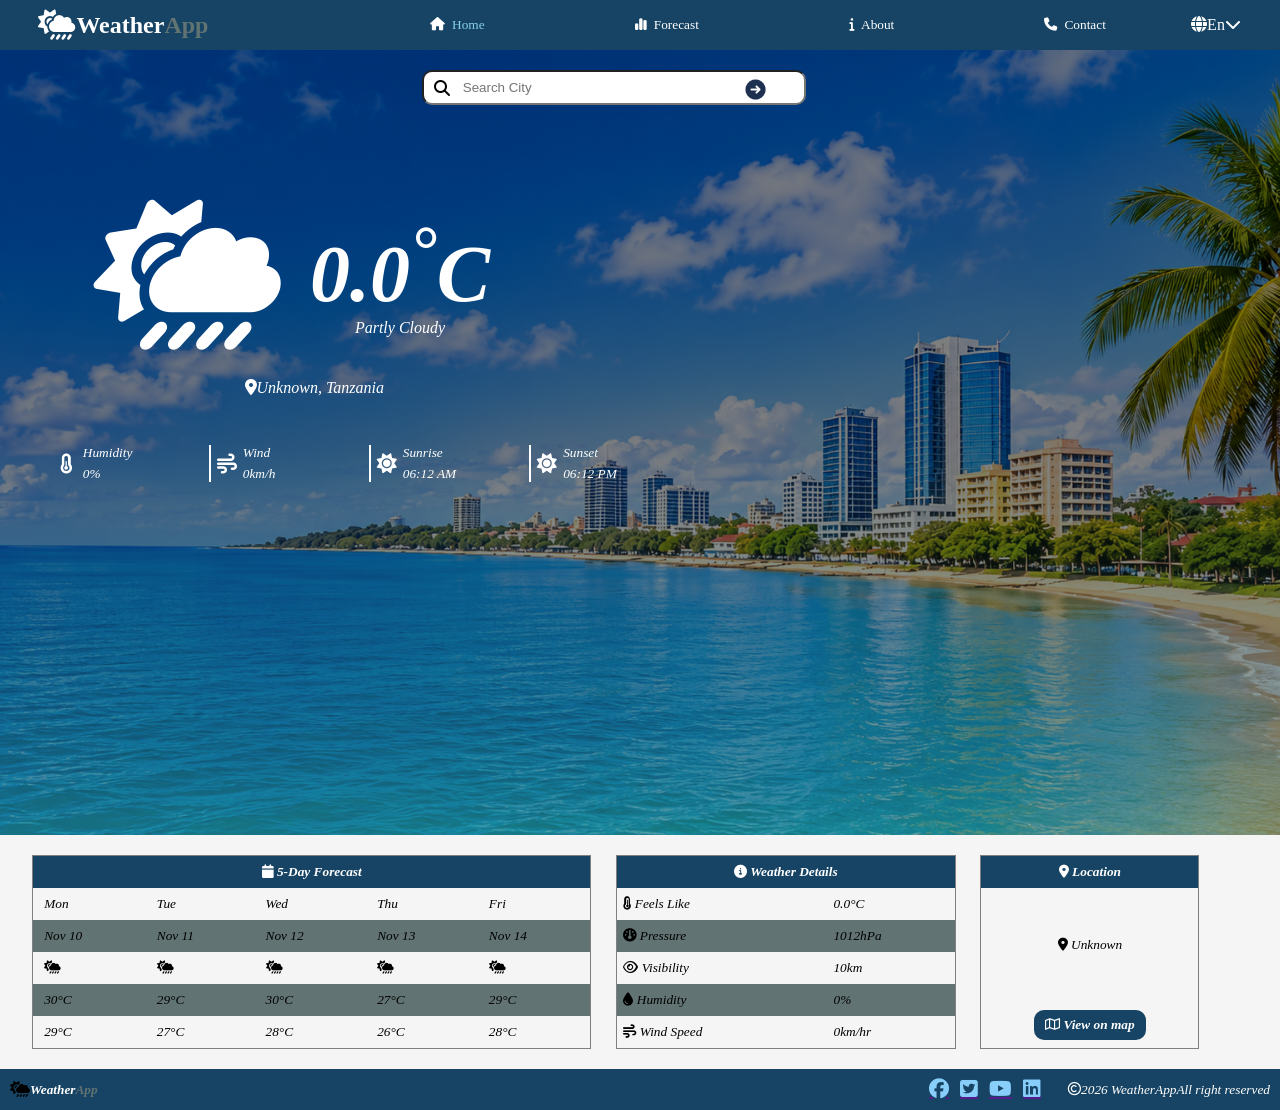
<file: WeatherWebsite/index.html>
<!DOCTYPE html>
<html lang="en">
<head>
    <meta charset="UTF-8">
    <meta name="viewport" content="width=device-width, initial-scale=1.0">
    <link rel="stylesheet" href="https://cdnjs.cloudflare.com/ajax/libs/font-awesome/6.7.2/css/all.min.css">
    <link rel="stylesheet" href="index.css">
    <title>Home | Weather</title>
</head>
<body>

    <header>
        <div class="left">
            <i class="fa-solid fa-cloud-sun-rain"></i><h2><span class="head_cont">Weather</span><span class="head_cont_2">App</span></h2>
        </div>

        <div class="center">
            <p><a href="index.html" class="current"><i class="fa-solid fa-house"></i>Home</a></p>
            <p><a href="forecast.html"><i class="fa-solid fa-chart-simple"></i>Forecast</a></p>
            <p><a href="about.html"><i class="fa-solid fa-info"></i>About</a></p>
            <p><a href=""><i class="fa-solid fa-phone"></i>Contact</a></p>
        </div>

        <div class="right">
            <p><i class="fa-solid fa-globe"></i>En<i><i class="fa-solid fa-chevron-down"></i></p>
        </div>
    </header>
    

    <main>
        <div class="background_image">
            <div class="first_class">
                <form action="" id="search_inputForm" autocomplete="off">
                    <i class="fa-solid fa-magnifying-glass"></i>
                    <input type="search" id="search_city" placeholder="Search City" autofocus>
                    <input type="image" src="Images/circle-arrow-.png" id="subImage" width="25px" height="25px">
                </form>
            </div>

            <div class="second_class">
                <div class="sun_icon"><i class="fa-solid fa-cloud-sun-rain"></i></div>
                <div class="temperature">
                    <h1><span  class="headerTemp">0.0</span><sup>&deg;</sup>C</h1>
                    <p>Partly Cloudy</p>
                </div>
            </div>

            <div class="third_class">
                <i class="fa-solid fa-location-dot"></i><span class="location_name">Unknown</span>,&nbsp;Tanzania
            </div>

            <div class="fourth_class">
                <div class="stick">
                    <i class="fa-solid fa-temperature-half"></i>
                    <p><span class="span_1">Humidity</span><span class="humid">0</span>%</p>
                </div>

                <div class="stick">
                    <i class="fa-solid fa-wind"></i>
                    <p><span class="span_1">Wind</span><span class="wind">0</span>km/h</p>
                </div>
                
                <div class="stick">
                    <i class="fa-solid fa-sun"></i>
                    <p><span class="span_1">Sunrise</span><span><time datetime="">06:12 AM</time></span></p>
                </div>

                <div>
                    <i class="fa-solid fa-sun"></i>
                    <p><span class="span_1">Sunset</span><span><time datetime="">06:12 PM</time></span></p>
                </div>
            </div>
        </div>

        <div class="table_container">
            <table>
                <thead>
                    <tr>
                        <th colspan="5"><i class="fa-solid fa-calendar"></i>
                            5-Day Forecast
                        </th>
                    </tr>
                </thead>

                <tbody>
                    <tr>
                        <td>Mon</td>
                        <td>Tue</td>
                        <td>Wed</td>
                        <td>Thu</td>
                        <td>Fri</td>
                    </tr>
                    <tr>
                        <td>Nov 10</td>
                        <td>Nov 11</td>
                        <td>Nov 12</td>
                        <td>Nov 13</td>
                        <td>Nov 14</td>
                    </tr>
                    <tr>
                        <td><i class="fa-solid fa-cloud-sun-rain"></i></td>
                        <td><i class="fa-solid fa-cloud-sun-rain"></i></td>
                        <td><i class="fa-solid fa-cloud-sun-rain"></i></td>
                        <td><i class="fa-solid fa-cloud-sun-rain"></i></td>
                        <td><i class="fa-solid fa-cloud-sun-rain"></i></td>
                    </tr>
                    <tr>
                        <td>30&deg;C</td>
                        <td>29&deg;C</td>
                        <td>30&deg;C</td>
                        <td>27&deg;C</td>
                        <td>29&deg;C</td>
                    </tr>
                    <tr>
                        <td>29&deg;C</td>
                        <td>27&deg;C</td>
                        <td>28&deg;C</td>
                        <td>26&deg;C</td>
                        <td>28&deg;C</td>
                    </tr>
                </tbody>
            </table>

            <table>
                <thead>
                    <tr>
                        <th colspan="2">
                        <i class="fa-solid fa-circle-info"></i>
                        Weather Details
                    </th></tr>
                </thead>
                <tbody>
                    <tr>
                        <td><i class="fa-solid fa-temperature-three-quarters"></i>&nbsp;Feels Like</td>
                        <td><span  class="headerTemp">0.0</span>&deg;C</td>
                    </tr>
                    <tr>
                        <td><i class="fa-solid fa-gauge"></i>&nbsp;Pressure</td>
                        <td>1012hPa</td>
                    </tr>
                    <tr>
                        <td><i class="fa-regular fa-eye"></i>&nbsp;Visibility</td>
                        <td>10km</td>
                    </tr>
                    <tr>
                        <td><i class="fa-solid fa-droplet"></i>&nbsp;Humidity</td>
                        <td><span  class="humid">0</span>%</td>
                    </tr>
                    <tr>
                        <td><i class="fa-solid fa-wind"></i>&nbsp;Wind Speed</td>
                        <td><span   class="wind">0</span>km/hr</td>
                    </tr>
                </tbody>
            </table>

            <table>
                <thead>
                    <tr>
                        <th>
                            <i class="fa-solid fa-location-dot"></i>
                            Location
                        </th>
                    </tr>
                </thead>
                <tbody>
                    <tr>
                        <td><i class="fa-solid fa-location-dot"></i>
                        <span class="location_name">Unknown</span></td>
                    </tr>
                </tbody>
                <tfoot>
                    <tr>
                        <th><p id="map"><i class="fa-regular fa-map"></i>&nbsp;View on map</p></th>
                    </tr>
                </tfoot>
            </table>
        </div>

    </main>

    <footer>
        <div class="footer_cont_1">
            <div><i class="fa-solid fa-cloud-sun-rain"></i></div>
            <div><h5><span class="sp_1">Weather</span><span class="sp_2">App</span></h5></div>
        </div>

        <div class="footer_cont_2">
            <div>
                <a href=""><i class="fa-brands fa-facebook"></i></a>
                <a href=""><i class="fa-brands fa-square-twitter"></i></a>
                <a href=""><i class="fa-brands fa-youtube"></i></a>
                <a href=""><i class="fa-brands fa-linkedin"></i></a>
            </div>
            <div>
                <p><i class="fa-regular fa-copyright"></i>2026 WeatherApp</p>
                <p>All right reserved</p>
            </div>
        </div>
    </footer>

    <script src="index.js" defer>

    </script>
</body>
</html>
</file>
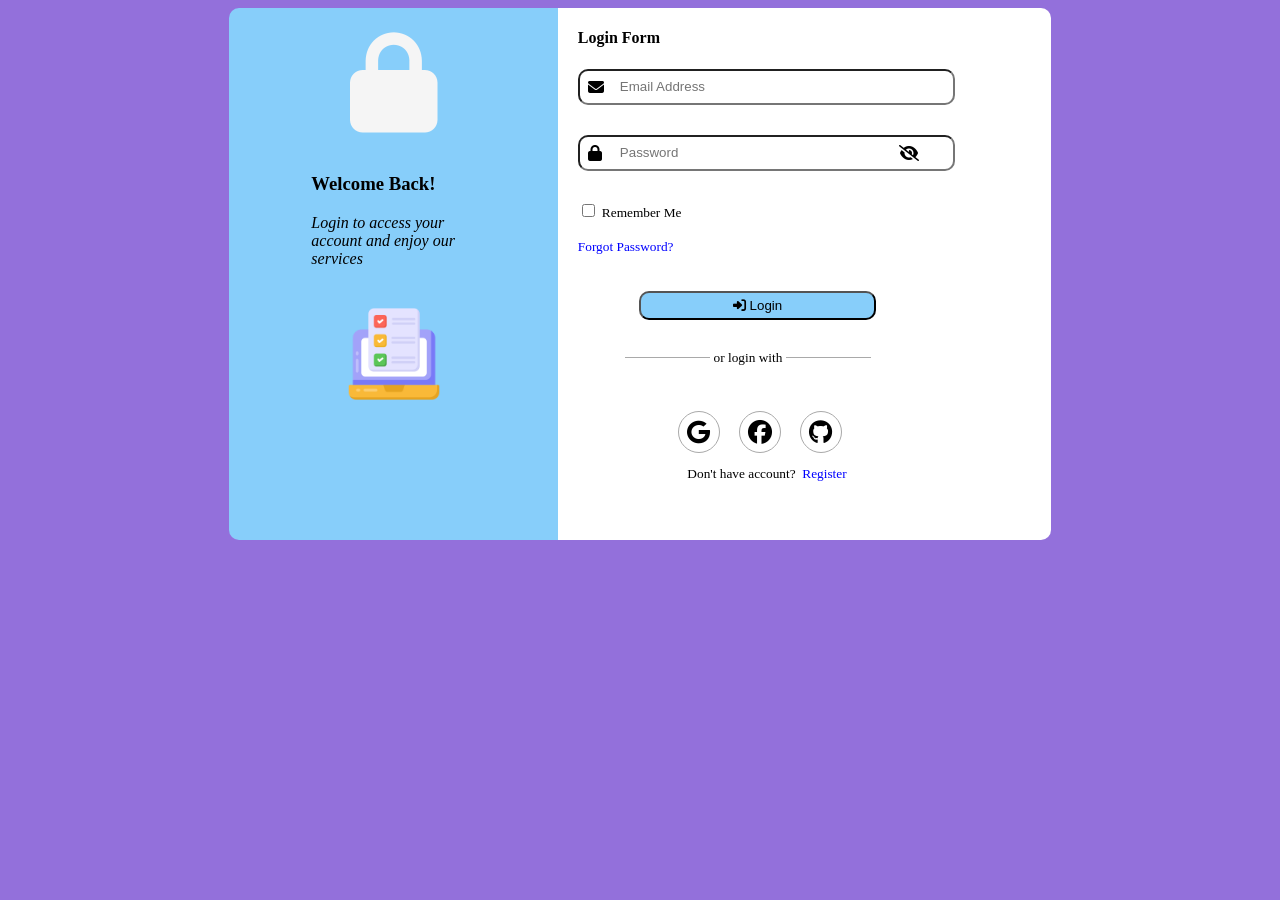
<file: Forms/loginForm.html>
<!DOCTYPE html>
<html lang="en">
    <head>
        <meta charset="UTF-8">
        <meta name="viewport" content="width=device-width, initial-scale=1.0">
        <link rel="stylesheet" href="loginForm.css">
        <link rel="stylesheet" href="https://cdnjs.cloudflare.com/ajax/libs/font-awesome/6.7.2/css/all.min.css">
        <title>login page</title>
    </head>

    <body>
        <div class="body_container">
            <div class="left">
                <div class="top">
                    <i class="fa-solid fa-lock"></i>
                </div>

                <div class="middle">
                    <h3>Welcome Back!</h3>
                    <p><i>Login to access your account and enjoy our services</i></p>
                </div>

                <div class="bottom">
                    <img src="Images/laptop.png" alt="">
                </div>
            </div>

            <div class="right">
                <form action="" name="logForm">
                    <h4>Login Form</h4>

                    <div class="input">
                        <i class="fa-solid fa-envelope"></i>
                        <input type="text" placeholder="Email Address">
                    </div>

                    <div class="input">
                        <i class="fa-solid fa-lock"></i>
                        <input type="password" placeholder="Password">
                        <i class="fa-solid fa-eye-slash"></i>
                    </div>

                    <div class="remember">
                        <div>
                            <input type="checkbox" id="checkMe">
                            <label for="checkMe">Remember Me</label>
                        </div>
                        <div>
                            <p id="forgot"><a href="">Forgot Password?</a></p>
                        </div>
                    </div>

                    <button type="submit">
                        <i class="fa-solid fa-right-to-bracket"></i>
                        Login</button>

                    <p class="stick_para"><span class="stick"></span>&nbsp;or login with&nbsp;<span class="stick"></span></p>

                    <div class="company_icon">
                        
                        <div class="brand_icon">
                            <i class="fa-brands fa-google"></i>
                            <i class="fa-brands fa-facebook"></i>
                            <i class="fa-brands fa-github"></i>
                        </div>
                        <p>Don't have account?&nbsp;&nbsp;<a href="">Register</a></p>
                    </div>
                </form>
            </div>
        </div>
    </body>
</html>
</file>
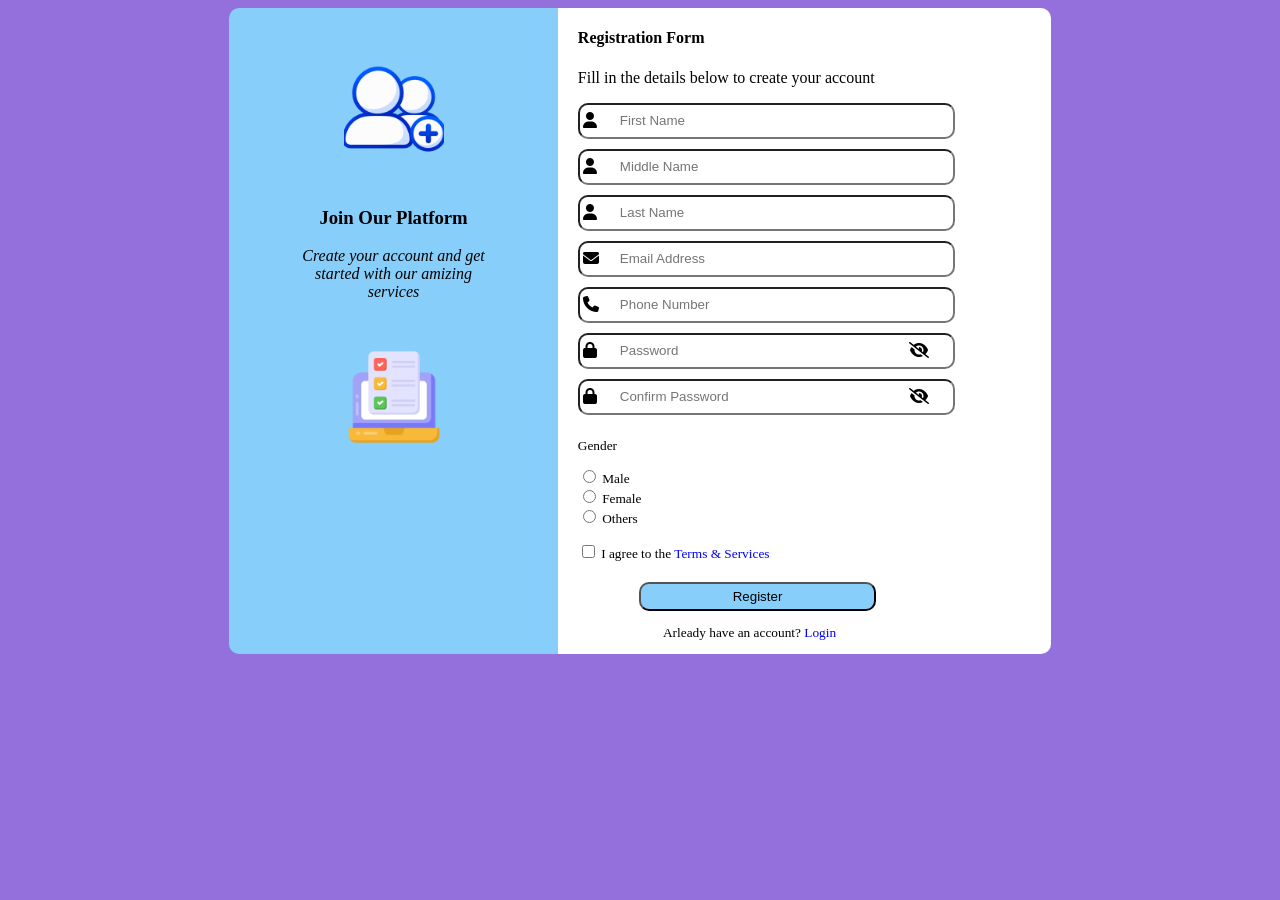
<file: Forms/registration.html>
<!DOCTYPE html>
<html lang="en">
<head>
    <meta charset="UTF-8">
    <meta name="viewport" content="width=device-width, initial-scale=1.0">
    <link rel="stylesheet" href="registration.css">
    <link rel="stylesheet" href="https://cdnjs.cloudflare.com/ajax/libs/font-awesome/6.7.2/css/all.min.css">
    <title>registration page</title>
</head>
<body>
    
    <div class="registration">
        <div class="form_info">
            <div class="top">
                <img src="Images/User Group.png" alt="">
            </div>
            <div class="middle">
                <h3>Join Our Platform</h3>
                <p><i>Create your account and get started with our amizing services</i></p>
            </div>
            <div class="bottom">
                <img src="Images/laptop.png" alt="">
            </div>
        </div>


        <div class="form">
            <form action="" name="RegForm">
                <h4>Registration Form</h4>
                <p>Fill in the details below to create your account</p>
                <div class="input_box">
                    <i class="fa-solid fa-user"></i>
                    <input type="text" placeholder="First Name">
                </div>

                <div class="input_box">
                    <i class="fa-solid fa-user"></i>
                    <input type="text" placeholder="Middle Name">
                </div>

                <div class="input_box">
                    <i class="fa-solid fa-user"></i>
                    <input type="text" placeholder="Last Name">
                </div>

                <div class="input_box">
                    <i class="fa-solid fa-envelope"></i>
                    <input type="email" placeholder="Email Address">
                </div>

                <div class="input_box">
                    <i class="fa-solid fa-phone"></i>
                    <input type="tel" placeholder="Phone Number">
                </div>

                <div class="input_box">
                    <i class="fa-solid fa-lock"></i>
                    <input type="password" placeholder="Password">
                    <i class="fa-solid fa-eye-slash"></i>
                </div>

                <div class="input_box">
                    <i class="fa-solid fa-lock"></i>
                    <input type="password" placeholder="Confirm Password">
                    <i class="fa-solid fa-eye-slash"></i>
                </div>

                <div class="gendTerm">
                    <p>Gender</p>
                    <input type="radio" id="male" name="gender" value="male">
                    <label for="male">Male</label><br>

                    <input type="radio" id="female" name="gender" value="female">
                    <label for="female">Female</label><br>

                    <input type="radio" id="others" name="gender" value="others">
                    <label for="others">Others</label>
                </div>

                <div class="gendTerms">
                    <input type="checkbox" id="check">
                    <label for="check">I agree to the <span id="terms"><a href="">Terms & Services</a></span></label>
                </div>

                <button type="submit">Register</button>

                <p id="acc_alr">Arleady have an account? <span id="account_arleady"><a href="">Login</a></span></p>
            </form>
        </div>
    </div>
</body>
</html>
</file>
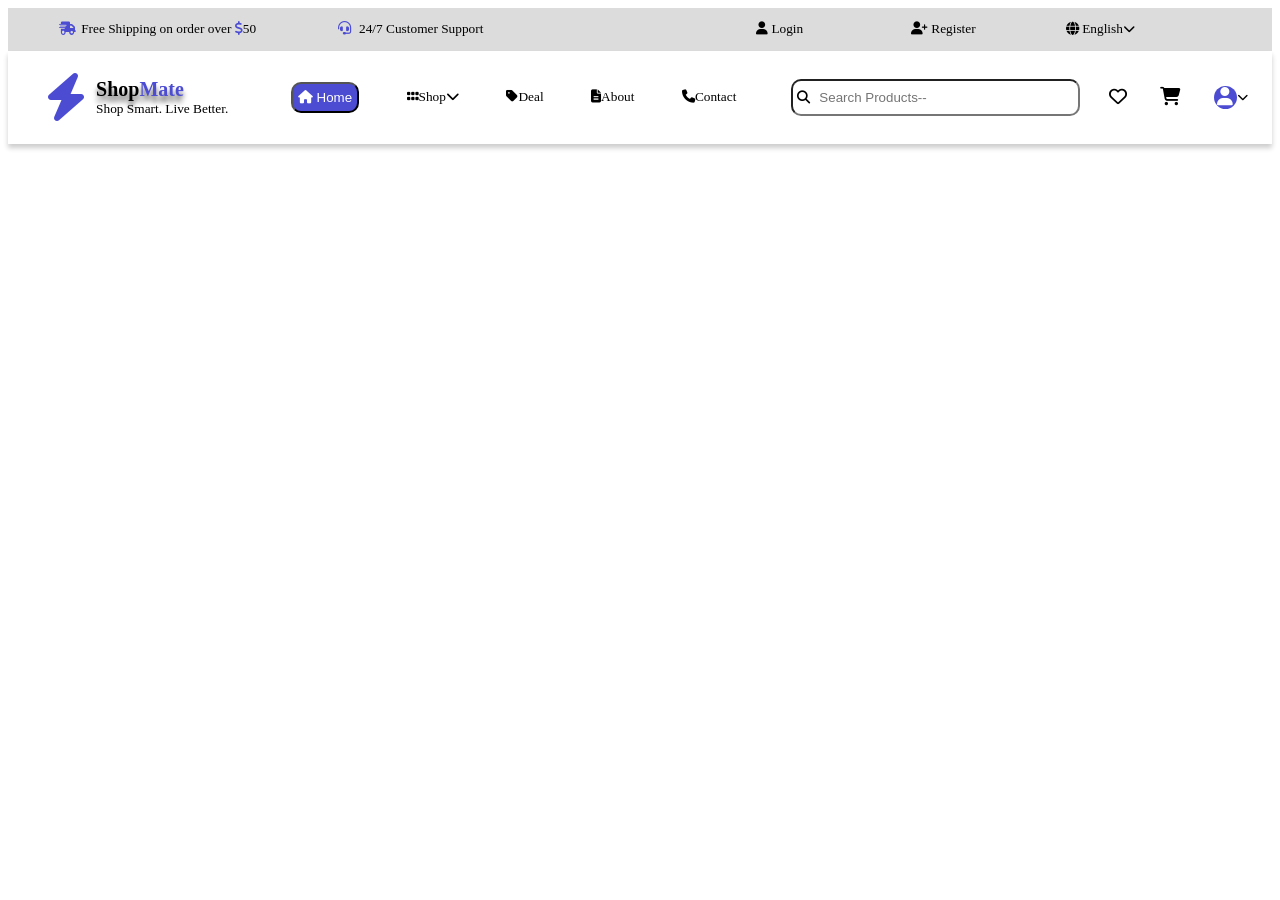
<file: UI Components/navigationBar.html>
<!DOCTYPE html>
<html lang="en">
<head>
    <meta charset="UTF-8">
    <meta name="viewport" content="width=device-width, initial-scale=1.0">
    <link rel="stylesheet" href="https://cdnjs.cloudflare.com/ajax/libs/font-awesome/6.7.2/css/all.min.css">
    <link rel="stylesheet" href="navigationBar.css">
    <title>navigation | bar page</title>
</head>

<body>
    <header>
        <div class="top">
            <div class="left">

                <p><i class="fa-solid fa-truck-fast"></i><span class="spn">Free Shipping on order over</span>
                     <i class="fa-solid fa-dollar-sign"></i><span>50</span></p>

                <p><i class="fa-solid fa-headset"></i><span class="spn">24/7 Customer Support</span></p>
                
            </div>

            <div class="right">
                <p><i class="fa-solid fa-user"></i><span class="spn"><a href="">Login</a></span></p>
                <p><i class="fa-solid fa-user-plus"></i><span class="spn"><a href="">Register</a></span></p>
                <p><i class="fa-solid fa-globe"></i><span class="spn">English</span><i class="fa-solid fa-chevron-down"></i></p>
            </div>
        </div>

        <div class="lower">

            <div class="left_2">
                <div class="cart_icon"><i class="fa-solid fa-bolt"></i></div>
                <div class="shop_head">
                    <h2 id="h2">Shop<span class="mate">Mate</span></h2>
                    <p>Shop Smart.&nbsp;Live Better.</p>
                </div>
            </div>

            <div class="center">
                <button id="btn"><i class="fa-solid fa-house"></i>&nbsp;Home</button>
                <p><i class="fa-solid fa-grip"></i><a href="">Shop</a><i class="fa-solid fa-chevron-down"></i></p>
                <p><i class="fa-solid fa-tag"></i><a href="">Deal</a></p>
                <p><i class="fa-solid fa-file-lines"></i><a href="">About</a></p>
                <p><i class="fa-solid fa-phone"></i><a href="">Contact</a></p>
            </div>

            <div class="right_2">
                <p class="right_22">
                    <i class="fa-solid fa-magnifying-glass"></i>
                    <input type="search" placeholder="Search Products--">
                </p>

                <p class="font_awesome_icon">
                    <i class="fa-regular fa-heart"></i>
                    <i class="fa-solid fa-cart-shopping"></i>
                    <span class="userLog">
                        <i class="fa-solid fa-user"></i>
                        <i class="fa-solid fa-chevron-down"></i>
                    </span>
                </p>
            </div>
        </div>
    </header>
</body>
</html>
</file>
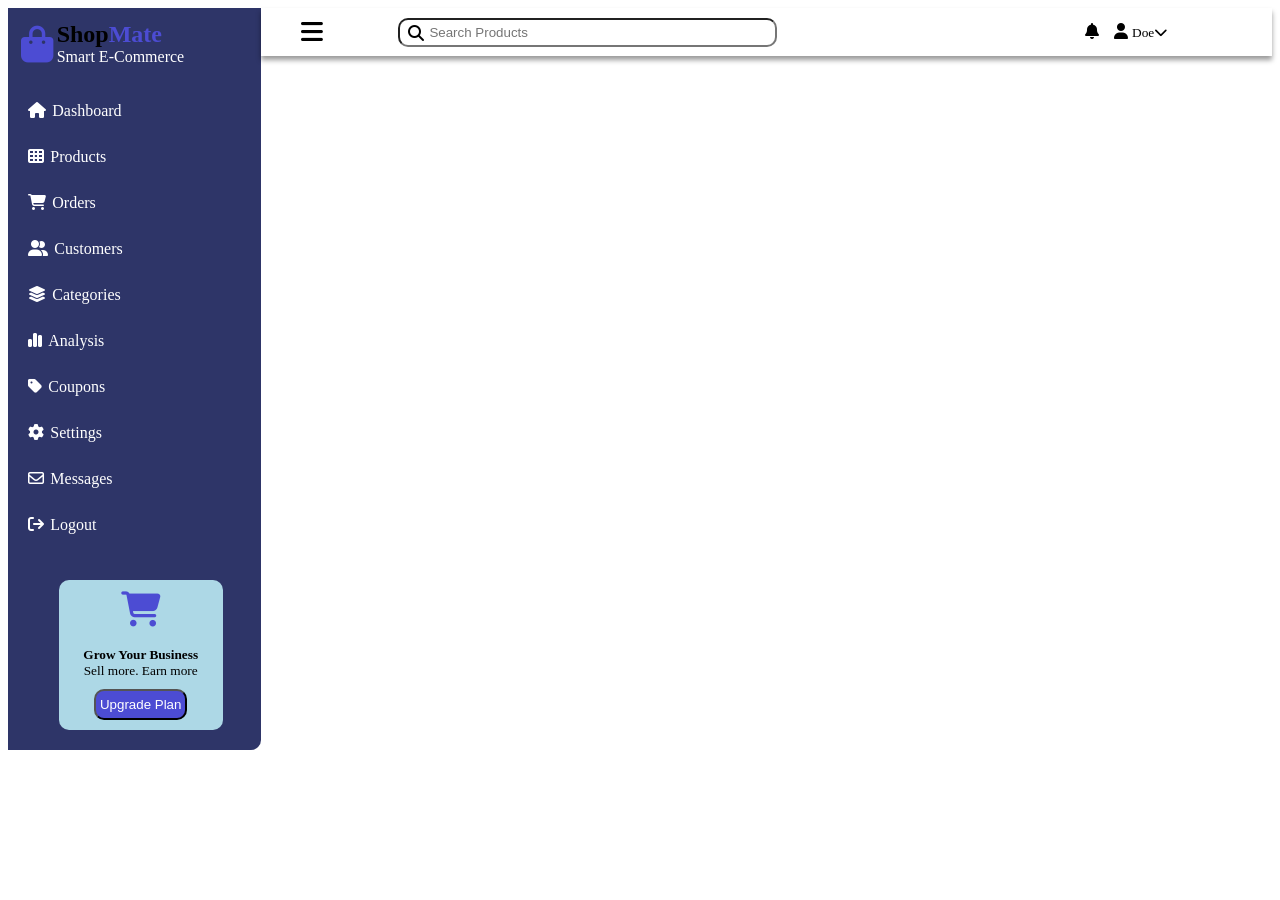
<file: UI Components/sideNavBar.html>
<!DOCTYPE html>
<html>
    <head>
        <meta charset="UTF-8">
        <meta name="viewport" content="width=device-width, initial-scale=1.0">
        <link rel="stylesheet" href="https://cdnjs.cloudflare.com/ajax/libs/font-awesome/6.7.2/css/all.min.css">
        <link rel="stylesheet" href="sideNavBar.css">
        <title>side bar</title>
    </head>

    <body>
        <div class="body_container">
            <nav>
                <div class="top">
                    <div class="bag_icon"><i class="fa-solid fa-bag-shopping"></i></div>
                    <div class="top_div">
                        <h2>Shop<span class="mate">Mate</span></h2> 
                        <p>Smart E-Commerce</p>
                    </div>
                </div>

                <div class="middle_container">
                    <p><a href=""><i class="fa-solid fa-house"></i>Dashboard</a></p>
                    <p><a href=""><i class="fa-solid fa-table-cells"></i>Products</a></p>
                    <p><a href=""><i class="fa-solid fa-cart-shopping"></i>Orders</a></p>
                    <p><a href=""><i class="fa-solid fa-user-group"></i>Customers</a></p>
                    <p><a href=""><i class="fa-solid fa-layer-group"></i>Categories</a></p>
                    <p><a href=""><i class="fa-solid fa-chart-simple"></i>Analysis</a></p>
                    <p><a href=""><i class="fa-solid fa-tag"></i>Coupons</a></p>
                    <p><a href=""><i class="fa-solid fa-gear"></i>Settings</a></p>
                    <p><a href=""><i class="fa-regular fa-envelope"></i>Messages</a></p>
                    <p><a href=""><i class="fa-solid fa-arrow-right-from-bracket"></i>Logout</a></p>
                </div>

                <div class="bottom_container">
                    <div class="cart"><i class="fa-solid fa-cart-shopping"></i></div>
                    <h5>Grow Your Business</h5>
                    <p>Sell more. Earn more</p>
                    <button>Upgrade Plan</button>
                </div>
            </nav>

            <div class="larger_container">
                <header>
                    <div><i class="fa-solid fa-bars"></i></div>
                    <div>
                        <i class="fa-solid fa-magnifying-glass"></i>
                        <input type="search" placeholder="Search Products">
                    </div>

                    <div class="header_icon">
                        <p><i class="fa-solid fa-bell"></i></p>
                        <p class="last"><i class="fa-solid fa-user"></i>&nbsp;<span class="doe">Doe</span><i class="fa-solid fa-chevron-down"></i></p>
                        
                    </div>
                </header>
            </div>

        </div>
    </body>
</html>
</file>
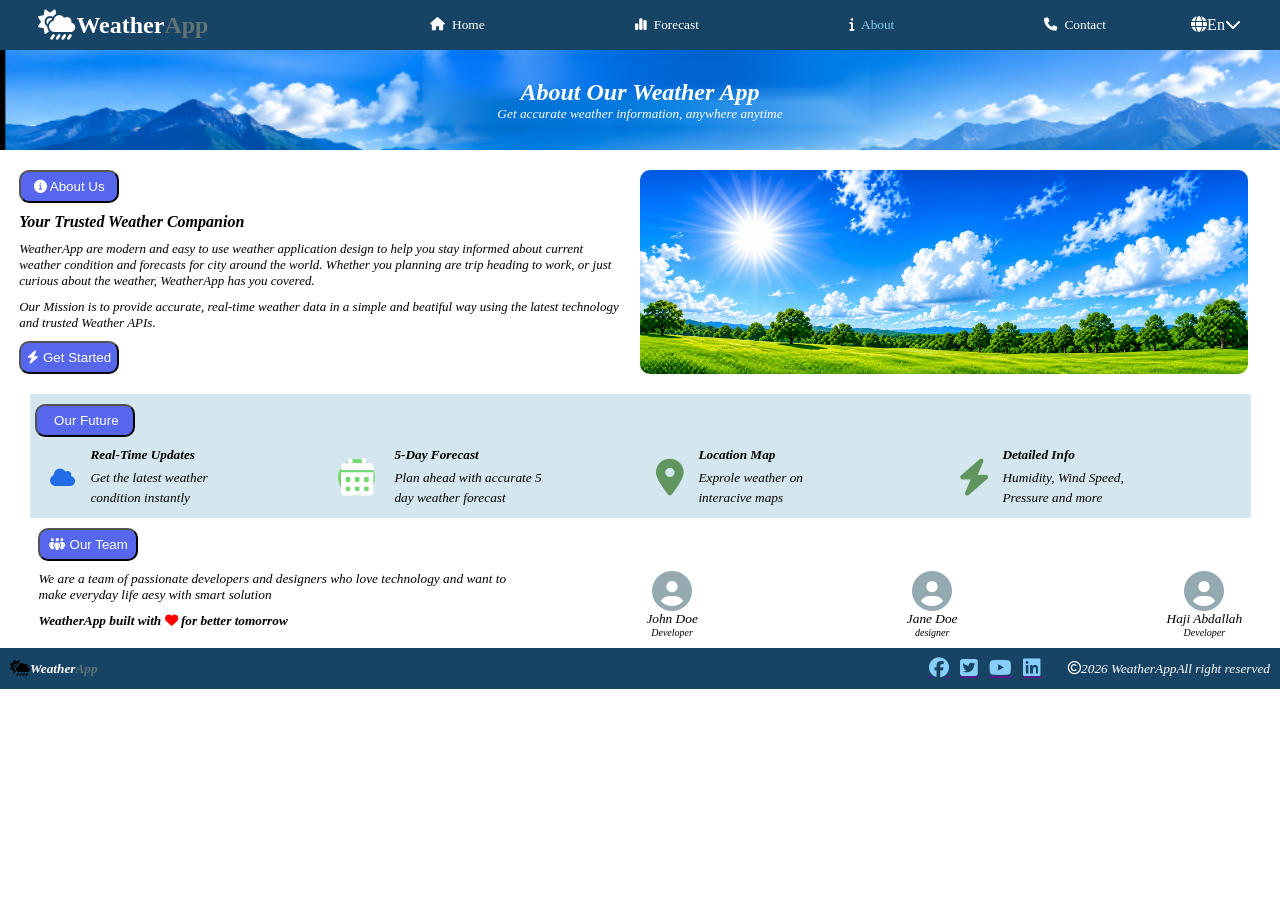
<file: WeatherWebsite/about.html>
<!DOCTYPE html>
<html lang="en">
<head>
    <meta charset="UTF-8">
    <meta name="viewport" content="width=device-width, initial-scale=1.0">
    <link rel="stylesheet" href="https://cdnjs.cloudflare.com/ajax/libs/font-awesome/6.7.2/css/all.min.css">
    <link rel="stylesheet" href="about.css">
    <title>About | WeatherForecast</title>
</head>
<body>

    <header>
        <div class="left">
            <i class="fa-solid fa-cloud-sun-rain"></i><h2><span class="head_cont">Weather</span><span class="head_cont_2">App</span></h2>
        </div>

        <div class="center">
            <p><a href="index.html"><i class="fa-solid fa-house"></i>Home</a></p>
            <p><a href="forecast.html"><i class="fa-solid fa-chart-simple"></i>Forecast</a></p>
            <p><a href="about.html"  class="current"><i class="fa-solid fa-info"></i>About</a></p>
            <p><a href=""><i class="fa-solid fa-phone"></i>Contact</a></p>
        </div>

        <div class="right">
            <p><i class="fa-solid fa-globe"></i>En<i><i class="fa-solid fa-chevron-down"></i></p>
        </div>
    </header>


    <main>
        <div class="top_bgImage">
            <h2>About Our Weather App</h2>
            <p>Get accurate weather information, anywhere anytime</p>
        </div>

        <div class="about_top">
            <div class="about_left">
                <button><i class="fa-solid fa-circle-info"></i>&nbsp;About Us</button>
                <h4>Your Trusted Weather Companion</h4>
                <p>WeatherApp are modern and easy to use weather application design to help you stay informed about current weather 
                    condition and forecasts for city around the world. Whether you planning are trip heading to work, or just curious
                    about the weather, WeatherApp has you covered.
                </p>
                <p>Our Mission is to provide accurate, real-time weather data in a simple and beatiful way 
                    using the latest technology and trusted Weather APIs.
                </p>
                <button><i class="fa-solid fa-bolt"></i>&nbsp;Get Started</button>
            </div>
            <div class="about_right"></div>
        </div>

        <div class="about_middle">

            <button><i class="fa-thin fa-star"></i>&nbsp;Our Future</button>
            <div class="about_middle_container">
                    <div class="middle_content">
                        <div><i class="fa-solid fa-cloud"  style="font-size: 20px; color: rgb(34, 109, 230);"></i></div>
                        <div>
                            <h5>Real-Time Updates</h5>
                            <p>Get the latest weather condition instantly</p>
                        </div>
                    </div>

                    <div class="middle_content">
                        <div><i class="fa-solid fa-calendar-days" style="color: white;width: 37px; height: 37px; border-radius: 50%; background-color: rgb(115, 216, 115) ;"></i></div>
                        <div>
                            <h5>5-Day Forecast</h5>
                            <p>Plan ahead with accurate 5 day weather forecast</p>
                        </div>
                    </div>

                    <div class="middle_content">
                        <div><i class="fa-solid fa-location-dot" style="color: rgb(96, 149, 96);"></i></div>
                        <div>
                            <h5>Location Map</h5>
                            <p>Exprole weather on interacive maps</p>
                        </div>
                    </div>

                    <div class="middle_content">
                        <div><i class="fa-solid fa-bolt" style="color: rgb(96, 149, 96);"></i></div>
                        <div>
                            <h5>Detailed Info</h5>
                            <p>Humidity, Wind Speed, Pressure and more</p>
                        </div>
                    </div>

            </div>

        </div>

        <div class="bottom_about">
            <button><i class="fa-solid fa-people-group"></i>&nbsp;Our Team</button>
            <div class="bottom_about_details">
                <div class="first">
                    <p>We are a team of passionate developers and designers who love technology and want to make 
                        everyday life aesy with smart solution
                    </p>
                    <h5>WeatherApp built with <i class="fa-solid fa-heart" style="color: red;"></i> for better tomorrow</h5>
                </div>

                <div class="last_child">
                    <div>
                        <i class="fa-solid fa-circle-user" style="color:  rgb(148, 169, 176);"></i>
                        <p class="p1">John Doe</p>
                        <p class="p2">Developer</p>
                    </div>

                    <div>
                        <i class="fa-solid fa-circle-user" style="color:  rgb(148, 169, 176);"></i>
                        <p class="p1">Jane Doe</p>
                        <p class="p2">designer</p>
                    </div>

                    <div>
                        <i class="fa-solid fa-circle-user" style="color:  rgb(148, 169, 176);"></i>
                        <p class="p1">Haji Abdallah</p>
                        <p class="p2">Developer</p>
                    </div>
                </div>
            </div>
        </div>
    </main>

    <footer>
        <div class="footer_cont_1">
            <div><i class="fa-solid fa-cloud-sun-rain"></i></div>
            <div><h5><span class="sp_1">Weather</span><span class="sp_2">App</span></h5></div>
        </div>

        <div class="footer_cont_2">
            <div>
                <a href=""><i class="fa-brands fa-facebook"></i></a>
                <a href=""><i class="fa-brands fa-square-twitter"></i></a>
                <a href=""><i class="fa-brands fa-youtube"></i></a>
                <a href=""><i class="fa-brands fa-linkedin"></i></a>
            </div>
            <div>
                <p><i class="fa-regular fa-copyright"></i>2026 WeatherApp</p>
                <p>All right reserved</p>
            </div>
        </div>
    </footer>
    
</body>
</html>
</file>
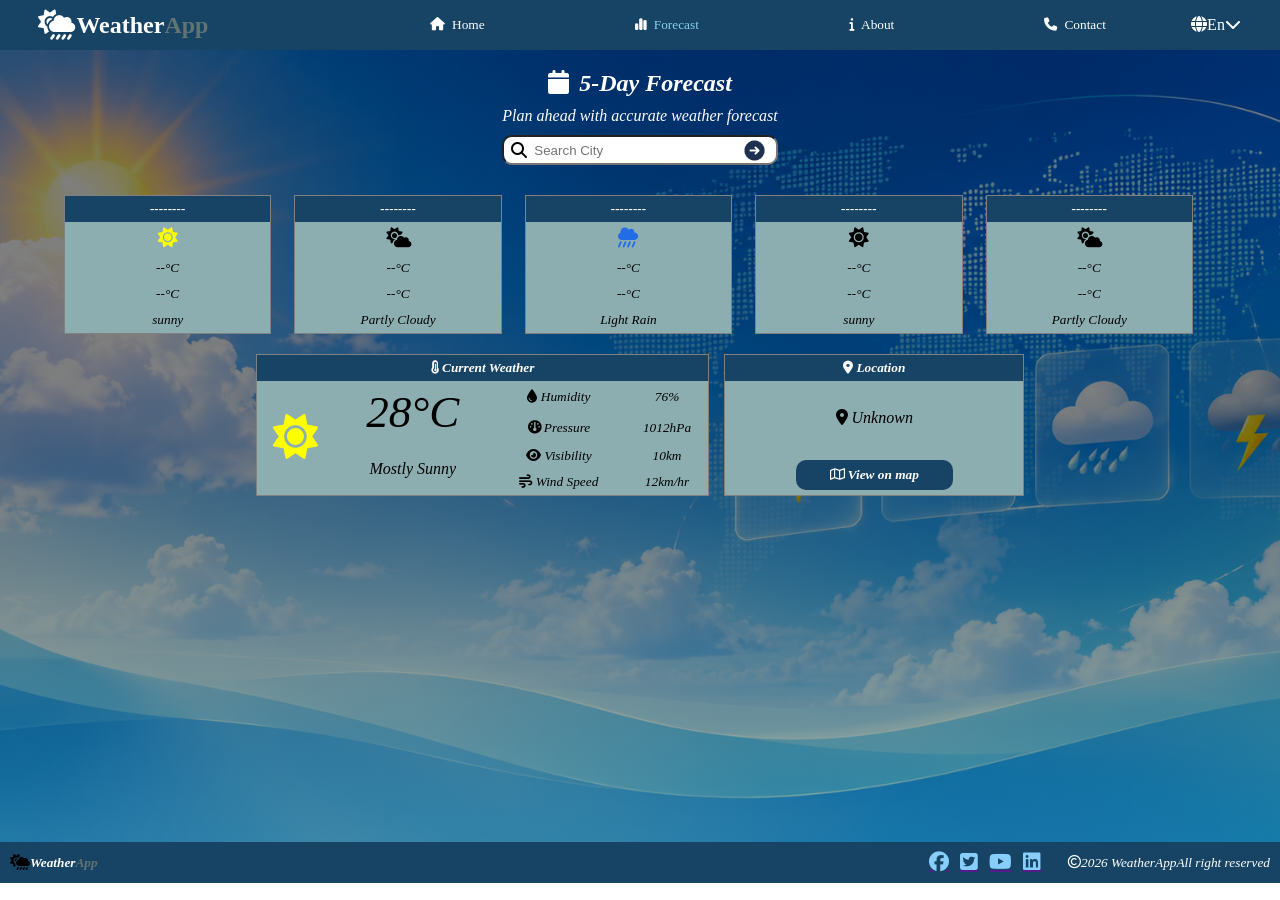
<file: WeatherWebsite/forecast.html>
<!DOCTYPE html>
<html lang="en">
<head>
    <meta charset="UTF-8">
    <meta name="viewport" content="width=device-width, initial-scale=1.0">
    <link rel="stylesheet" href="https://cdnjs.cloudflare.com/ajax/libs/font-awesome/6.7.2/css/all.min.css">
    <link rel="stylesheet" href="forecast.css">
    <title>weather | forecast</title>
</head>
<body>

    <header>
        <div class="left">
            <i class="fa-solid fa-cloud-sun-rain"></i><h2><span class="head_cont">Weather</span><span class="head_cont_2">App</span></h2>
        </div>

        <div class="center">
            <p><a href="index.html"><i class="fa-solid fa-house"></i>Home</a></p>
            <p><a href="forecast.html" class="current"><i class="fa-solid fa-chart-simple"></i>Forecast</a></p>
            <p><a href="about.html"><i class="fa-solid fa-info"></i>About</a></p>
            <p><a href=""><i class="fa-solid fa-phone"></i>Contact</a></p>
        </div>

        <div class="right">
            <p><i class="fa-solid fa-globe"></i>En<i><i class="fa-solid fa-chevron-down"></i></p>
        </div>
    </header>

    <main>
        <div class="main_top">
            <form action="" id="formCity">
                <h2><i class="fa-solid fa-calendar"></i>5-Day Forecast</h2>
                <p id="top_block">Plan ahead with accurate weather forecast</p>
                <p class="magnify"><i class="fa-solid fa-magnifying-glass"></i>
                <input type="search" id="searchBar" placeholder="Search City" autofocus>
                <input type="image" src="Images/circle-arrow-.png" id="SubImage" width="25px" height="25px">
                </p>
            </form>
        </div>

        <div class="main_middle">
            <table>
                <thead>
                    <tr>
                        <th class="displayDate">--------</th>
                    </tr>
                </thead>
                <tbody>
                    <tr>
                        <td style="font-size: 20px; color: yellow;"><i class="fa-solid fa-sun"></i></td>
                    </tr>
                    <tr>
                        <td style="font-size: smaller;"><span class="max">--</span>&deg;C</td>
                    </tr>
                    <tr>
                        <td style="font-size: smaller;"><span class="min">--</span>&deg;C</td>
                    </tr>
                    <tr>
                        <td style="font-size: smaller;">sunny</td>
                    </tr>
                </tbody>
            </table>

            <table>
                <thead>
                    <tr>
                        <th class="displayDate">--------</th>
                    </tr>
                </thead>
                <tbody>
                    <tr>
                        <td style="font-size: 20px;"><i class="fa-solid fa-cloud-sun"></i></td>
                    </tr>
                    <tr>
                        <td style="font-size: smaller;"><span class="max">--</span>&deg;C</td>
                    </tr>
                    <tr>
                        <td style="font-size: smaller;"><span class="min">--</span>&deg;C</td>
                    </tr>
                    <tr>
                        <td style="font-size: smaller;">Partly Cloudy</td>
                    </tr>
                </tbody>
            </table>

            <table>
                <thead>
                    <tr>
                        <th class="displayDate">--------</th>
                    </tr>
                </thead>
                <tbody>
                    <tr>
                        <td style="font-size: 20px; color: rgb(34, 109, 230);"><i class="fa-solid fa-cloud-showers-heavy"></i></td>
                    </tr>
                    <tr>
                        <td style="font-size: smaller;"><span class="max">--</span>&deg;C</td>
                    </tr>
                    <tr>
                        <td style="font-size: smaller;"><span class="min">--</span>&deg;C</td>
                    </tr>
                    <tr>
                        <td style="font-size: smaller;">Light Rain</td>
                    </tr>
                </tbody>
            </table>

            <table>
                <thead>
                    <tr>
                        <th class="displayDate">--------</th>
                    </tr>
                </thead>
                <tbody>
                    <tr>
                        <td style="font-size: 20px;"><i class="fa-solid fa-sun"></i></td>
                    </tr>
                    <tr>
                        <td style="font-size: smaller;"><span class="max">--</span>&deg;C</td>
                    </tr>
                    <tr>
                        <td style="font-size: smaller;"><span class="min">--</span>&deg;C</td>
                    </tr>
                    <tr>
                        <td style="font-size: smaller;">sunny</td>
                    </tr>
                </tbody>
            </table>

            <table>
                <thead>
                    <tr>
                        <th class="displayDate">--------</th>
                    </tr>
                </thead>
                <tbody>
                    <tr>
                        <td style="font-size: 20px;"><i class="fa-solid fa-cloud-sun"></i></td>
                    </tr>
                    <tr>
                        <td style="font-size: smaller;"><span class="max">--</span>&deg;C</td>
                    </tr>
                    <tr>
                        <td style="font-size: smaller;"><span class="min">--</span>&deg;C</td>
                    </tr>
                    <tr>
                        <td style="font-size: smaller;">Partly Cloudy</td>
                    </tr>
                </tbody>
            </table>
        </div>

        <div class="main_bottom">
            <table>
                <thead>
                    <tr>
                        <th colspan="4"><i class="fa-solid fa-temperature-three-quarters"></i>&nbsp;Current Weather</th>
                    </tr>
                </thead>
                <tbody>
                    <tr>
                        <td rowspan="4" style="font-size: 45px; color: yellow;"><i class="fa-solid fa-sun"></i></td>
                        <td rowspan="2" style="font-size: 45px;">28&deg;C</td>
                        <td style="font-size: smaller;"><i class="fa-solid fa-droplet"></i>&nbsp;Humidity</td>
                        <td style="font-size: smaller;">76%</td>
                    </tr>
                    <tr>
                        <td style="font-size: smaller;"><i class="fa-solid fa-gauge"></i>&nbsp;Pressure</td>
                        <td style="font-size: smaller;">1012hPa</td>
                    </tr>
                    <tr>
                        <td rowspan="2">Mostly Sunny</td>
                        <td style="font-size: smaller;"><i class="fa-solid fa-eye"></i>&nbsp;Visibility</td>
                        <td style="font-size: smaller;">10km</td>
                    </tr>
                    <tr>
                        <td style="font-size: smaller;"><i class="fa-solid fa-wind"></i>&nbsp;Wind Speed</td>
                        <td style="font-size: smaller;">12km/hr</td>
                    </tr>
                </tbody>
            </table>

            <table>
                <thead>
                    <tr>
                        <th><i class="fa-solid fa-location-dot"></i>&nbsp;Location</th>
                    </tr>
                </thead>
                <tbody>
                    <tr>
                        <td><i class="fa-solid fa-location-dot"></i>&nbsp;<span id="loc_name">Unknown</span></td>
                    </tr>
                </tbody>
                <tfoot>
                    <tr>
                        <th><p id="map"><i class="fa-regular fa-map"></i>&nbsp;View on map</p></th>
                    </tr>
                </tfoot>
            </table>

        </div>
    </main>

    <footer>
        <div class="footer_cont_1">
            <div><i class="fa-solid fa-cloud-sun-rain"></i></div>
            <div><h5><span class="sp_1">Weather</span><span class="sp_2">App</span></h5></div>
        </div>

        <div class="footer_cont_2">
            <div>
                <a href=""><i class="fa-brands fa-facebook"></i></a>
                <a href=""><i class="fa-brands fa-square-twitter"></i></a>
                <a href=""><i class="fa-brands fa-youtube"></i></a>
                <a href=""><i class="fa-brands fa-linkedin"></i></a>
            </div>
            <div>
                <p><i class="fa-regular fa-copyright"></i>2026 WeatherApp</p>
                <p>All right reserved</p>
            </div>
        </div>
    </footer>
    
    <script src="forecast.js" defer>

    </script>
</body>
</html>
</file>
<file: WeatherWebsite/index.css>
:root {
    --header_bgcolor :  rgb(23, 68, 100);
    --span_color :  rgb(97, 115, 114);
    --body_bgcolor :  whitesmoke;
}



*{
    margin: 0;
    padding: 0;
}


header{
    background-color: var(--header_bgcolor);
    display: grid;
    grid-template-columns: 30% 60% 10%;
    align-items: center;
    padding-block: 10px;
}

header .head_cont{
    color: white;
}
header .head_cont_2 {
    color: var(--span_color);
}

.center{
    display: flex;
    align-items: center;
    justify-content: space-between;
    padding-inline: 6%;
    font-size: smaller;
    margin: 0;
    padding-block: 0;
}
.center p *{
    color: white;
}
.center p a{
    text-decoration: none;
}

.center i {
    margin-right: 7px;
}
.left{
    display: flex;
    align-items: center;
    padding-left: 10%;
    margin: 0;

}



.left i {
    font-size: 30px;
    color: white;
}

.right{
    display: flex;
    align-items: center;
    justify-content: center;
}
.right p * {
    color: white;
}
.right p{
    color: white;
}
.right i:last-child:hover{
    cursor: pointer;
}

body {
    background-color: var(--body_bgcolor);
}

.background_image{
    height: 85vh;
    background-image: linear-gradient(rgba(0,0,0,0.5),rgba(0,0,0,0.5),
    rgba(43, 98, 85, 0.5)),
    url('Images/backImage.png');
    background-repeat: no-repeat;
    background-size: cover;
    background-position: center;
    padding-top: 20px;
    position: relative;
}

.first_class{
    width: 30%;
    position: relative;
    display: flex;
    left: 33%;
}
.first_class form{
    width: 100%;
}
.first_class input#subImage {
    position: absolute;
    right: 10%;
    top: 20%;
}

.first_class i{
    position: absolute;
    left: 3%;
    top: 10px;
}

input[type="search"] {
    padding-block: 8px;
    padding-left: 10%;
    width: 100%;
    border-radius: 10px;
    outline: none;
}

.second_class{
    width: 35%;
    height: 150px;
    display: flex;
    margin-left: 5%;
    position: absolute;
    top: 150px;
    color: white;
}

.second_class div:first-child {
    width: 100%;
    height: 150px;
}
.second_class i {
    display: flex;
    align-items: center;
    justify-content: center;
    font-size: 150px;
    font-style: italic;
}
.temperature{
    width: 100%;
    display: flex;
    flex-direction: column;
    align-items: center;
    justify-content: center;
}
.temperature h1 {
    font-size: 80px;
}
.third_class{
    width: 25%;
    margin-left: 5%;
    margin-top: 4px;
    display: flex;
    justify-content: flex-end;
    position: absolute;
    top: 325px;
    font-style: italic;
    color: white;
    /*flex-end depend on flex direction and end depend on writing direction*/
}


.fourth_class{
    display: grid;
    grid-template-columns: repeat(4,25%);
    width: 50%;
    margin-left: 4%;
    margin-top: 15px;
    position: absolute;
    top: 380px;
    color: white;
}
.span_1{
    display: block;
    margin-bottom: 5px;
}

.fourth_class div{
    display: grid;
    grid-template-columns: 20% 80%;
}
.fourth_class div p{
    font-size: smaller;
}
.fourth_class div i{
    display: flex;
    align-items: center;
    justify-content: center;
    font-size: 20px;
}

.stick {
    border-right: 2px solid white;
}

footer{
    background-color: var(--header_bgcolor);
    display: flex;
    align-items: center;
    justify-content: space-between;
    padding-inline: 10px;
}

.footer_cont_1 {
    display: flex;
    align-items: center;
}

.footer_cont_2 {
    display: flex;
    align-items: center;
    padding-block: 10px;
}
.footer_cont_2 div:first-child i{
    font-size: 20px;
    color: lightskyblue;
}

.footer_cont_2 div:first-child a{
    display: inline-flex;
    margin-right: 7px;
}

.footer_cont_2 div:nth-child(2) {
    display: flex;
    align-items: center;
    margin-left: 20px;
    font-size: smaller;
    color: white;
}

.sp_2 {
    color: var(--span_color);
}
.sp_1 {
    color: white;
}

.table_container{
    width: 95%;
    gap: 2%;
    margin: 20px auto;
    display: grid;
    grid-template-columns: 46% 28% 18%;
}
.table_container table:last-child td{
    text-align: center;
}


td, th {
    font-size: smaller;
    padding-block: 8px;
    padding-inline: 2%;
}
td {
    text-align: left;
}
thead {
    background-color:  var(--header_bgcolor);
    color: white;
}
tr:nth-child(even) {
    background-color:  rgb(97, 115, 114);
}

table{
    border: 1px solid gray;
    border-collapse: collapse;    
}
table:hover {
    cursor: pointer;
}

a:active {
    /* acivated link (show during the event) */
    color: brown;
}

a.current {
    /* current page */
    color: skyblue;
}

#map {
    width: 50%;
    margin: 0 auto;
    padding-inline: 4px;
    padding-block: 7px;
    border-radius: 10px;
    color: white;
    background-color: var(--header_bgcolor);
}
</file>
<file: Forms/loginForm.css>
.left{
    background-color: lightskyblue;
    display: flex;
    flex-direction: column;
    align-items: center;
    border-top-left-radius: 10px;
    border-bottom-left-radius: 10px;
}

.right{
    background-color: white;
    padding-left: 20px;
    border-top-right-radius: 10px;
    border-bottom-right-radius: 10px;
}

body{
    background-color: mediumpurple;
}

.body_container{
    width: 65%;
    margin: 0 auto;
    display: grid;
    grid-template-columns: 40% 60%;
}

.top{
    margin-top: 25px;
    width: 100px;
    height: 100px;
    font-size: 100px;
    display: flex;
    justify-content: center;
    align-items: center;
}

.middle h3{
    margin-top: 40px;
}

.top i{
    color: whitesmoke;
    font-size: inherit;
}

.bottom{
    width: 100px;
    height: 100px;
    margin-top: 20px;
}

.bottom img{
    width: 100px;
    height: 100px;
    object-fit: cover;
}

.middle{
    width: 50%;
}
.middle p{
    width: 100%;
}
button{
    background-color: lightskyblue;
    border-radius: 10px;
    width: 50%;
    padding-block: 5px;
    margin-left: 13%;
    cursor: pointer;
    margin-top: 20px;
}

input[type="checkbox"] {
    accent-color: blue;
}

.input{
    position: relative;
}
.input i:first-child{
    position: absolute;
    left: 10px;
    top: 10px;
}

.input i:last-child{
    position: absolute;
    left: 68%;
    top: 10px;
}

.input input{
    width: 70%;
    height: 30px;
    margin-bottom: 30px;
    padding-left: 40px;
    outline: none;
    border-radius: 10px;
}

#forgot a{
    text-decoration: none;
    color: blue;
    font-size: smaller;
}

label{
    font-size: smaller;
}
input::placeholder{
    text-align: left;
}

.company_icon{
    width: 80%;
    margin-top: 45px;
    margin-bottom: 45px;
    display: flex;
    flex-direction: column;
    align-items: center;
}

.company_icon p{
    font-size: smaller;
}


.brand_icon i{
    margin-right: 15px;
    cursor: pointer;
    font-size: x-large;
    border: 1.4px solid darkgrey;
    height: 40px;
    width: 40px;
    border-radius: 50%;
    display: inline-flex;
    justify-content: center;
    align-items: center;
}

.stick_para{
    font-size: smaller;
    margin-top: 30px;
    display: flex;
    align-items: center;
    margin-left: 10%;
}
.stick{
    display: inline-block;
    width: 20%;
    height: 1.4px;
    background-color: darkgrey;
}

p a{
    text-decoration: none;
    color: blue;
}
</file>
<file: Forms/registration.css>
/*
<div class="container">
    <p>Paragraph One</p>
    <p>Paragraph Two</p>
    <p>Paragraph Three</p>
</div>

CSS:
.container P:last-child{
      color:red;
}
      it means you select last paragraphy on container class


      ALSO YOU CAN USE
      nth-child(child_position)
*/


body{
    background-color:mediumpurple;
}
.registration{
    margin: 0 auto;
    width: 65%;
    display: grid;
    grid-template-columns: 40% 60%;
}

.form_info{
    width: 100%;
    background-color: lightskyblue;
    display: flex;
    flex-direction: column;
    align-items: center;
    text-align: center;
    border-top-left-radius: 10px;
    border-bottom-left-radius: 10px;
}
.form{
    background-color: white;
    padding-left: 20px;
    border-top-right-radius: 10px;
    border-bottom-right-radius: 10px;

}

.top{
    margin-top: 50px;
    width: 100px;
    height: 100px;
}
.top img{
    width: 100%;
    height: 100%;
    object-fit: cover;
}

.middle{
    width: 60%;
    margin-block: 30px;
}

.bottom{
    width: 100px;
    height: 100px;
}
.bottom img{
    width: 100%;
    height: 100%;
    object-fit: cover;
}

.input_box{
    position: relative;
}

.input_box i:first-child{
    position: absolute;
    left: 1%;
    top: 20%;
}

.input_box i:last-child{
    position: absolute;
    left: 70%;
    top: 20%;
}

.input_box input{
    width: 70%;
    height: 30px;
    margin-bottom: 10px;
    padding-left: 40px;
    outline: none;
    border-radius: 10px;
}
input::placeholder{
    text-align: left;
}

input[type="radio"] {
    accent-color: blue;
}

input[type="checkbox"] {
    accent-color: blue;
    cursor: pointer;
}

.gendTerm{
    font-size: smaller;
}
.gendTerms{
    font-size: smaller;
    margin-top: 15px;
}

#account_arleady a{
    color: blue;
    text-decoration: none;
}
#acc_alr{
    margin-left: 18%;
    font-size: smaller;
}
#terms a{
    color: blue;
    text-decoration: none;
}

button{
    width: 50%;
    padding-block: 5px;
    margin-top: 20px;
    margin-left: 13%;
    border-radius: 10px;
    cursor: pointer;
    background-color: lightskyblue;
}
</file>
<file: UI Components/navigationBar.css>
.top{
    background-color: gainsboro;
    display: grid;
    grid-template-columns: 60% 40%;
    padding-inline: 4%;
    font-size: smaller;
}

.left{
    display: grid;
    grid-template-columns: 40% 60%;
}
.left i{
    color: rgb(76, 76, 211);
}
.mate{
    color: rgb(76, 76, 211);
}

.right{
    display: grid;
    grid-template-columns: repeat(3,33.3%);
}

.right p:last-child i:last-child{
    cursor: pointer;
    font-size: 12px;
}

#h2{
    text-shadow: 0 6px 5px rgba(0, 0, 0, 0.6);
}

.lower{
    background-color: white;
    display: grid;
    grid-template-columns: 20% 40% 40%;
    font-size: smaller;
    align-items: center;
    padding-block: 15px;
    box-shadow: 0 4px 5px rgba(0, 0, 0, 0.2);
}

.left_2{
    display: flex;
    align-items: center;
    justify-content: center;
    gap: 2%;
}
.font_awesome_icon{
    display: flex;
    align-items: center;
    padding-right: 24px;
    justify-content: space-between;
    margin-left: 15%;
}
.font_awesome_icon i:first-child{
    font-size: 18px;
    cursor: pointer;
}
.font_awesome_icon i:nth-child(2) {
    font-size: 18px;
    cursor: pointer;
}
.userLog i:first-child {
    display: inline-flex;
    color: white;
    background-color: rgb(76, 76, 211);
    align-items: center;
    justify-content: center;
    width: 23px;
    height: 23px;
    border-radius: 50%;
    
}
.userLog i:last-child{
    font-size: 11px;
    color: black;
    cursor: pointer;
}

.userLog{
    display: inline-flex;
    align-items: center;
}
.center{
    display: flex;
    justify-content: space-between;
    align-items: center;
    padding-inline: 30px;
}

#btn{
    padding-inline: 5px;
    padding-block: 6px;
    background-color: rgb(76, 76, 211);
    border-radius: 10px;
    color: white;
    cursor: pointer;
}
#btn i{
    color: white;
}
.cart_icon{
    display: flex;
    align-items: center;
    justify-content: center;
    width: 20%;
    height: 50px;
    font-size: 48px;
}

.shop_head > *{
    margin: 0;
    padding: 0;
}
.cart_icon i{
    color: rgb(76, 76, 211);
    font-size: inherit;
}

.right_2{
    margin-left: 25px;
    display: grid;
    grid-template-columns: 60% 40%;
}
.right_22{
    position: relative;
}
.right_22 i{
    position: absolute;
    left: 2%;
    top: 32%;
}
.right_2 input{
    width: 100%;
    padding-block: 9px;
    padding-left: 9%;
    outline: none;
    border-radius: 10px;
}

.spn{
    padding-left: 2%;
}


a{
    text-decoration: none;
    color: black;
}
</file>
<file: UI Components/sideNavBar.css>
.body_container{
    display: grid;
    grid-template-columns: 20% 80%;
}

.top{
    display: grid;
    grid-template-columns: 15% 85%;
    margin-bottom: 30px;
    align-items: center;
}
.top div:first-child{
    width: 35px;
    height: 35px;
}
.top div:first-child i{
    font-size: 37px;
    color: rgb(76, 76, 211);
}
.top_div *{
    margin: 0;
    padding: 0;
}

header{
    padding-left: 4%;
    display: grid;
    grid-template-columns: 10% 60% 30%;
    align-items: center;
    background-color: white;
    padding-block: 8px;
    box-shadow: 0 4px 5px rgba(0, 0, 0, 0.4);
}

input[type="search"] {
    width: 65%;
    padding-block: 5px;
    padding-left: 5%;
    outline: none;
    border-radius: 10px;
}

header div:first-child{
    height: 32px;
    display: flex;
    align-items: center;
}
header div:first-child i{
    font-size: 25px;
    cursor: pointer;
}
header div:nth-child(2) {
    position: relative;
}

header div:nth-child(2) i{
    position: absolute;
    left: 10px;
    top: 7px;
}


.header_icon{
    display: inline-flex;
    gap: 5%;
    align-items: center;
    justify-content: center;
    height: 32px;
}
.doe{
    font-size: smaller;
}
.header_icon p{
    margin: 0;
    padding: 0;
}
nav{
    padding-left: 5%;
    padding-top: 5%;
    background-color: rgb(46, 53, 104);
    border-bottom-right-radius: 10px;
}



.last i:last-child{
    font-size: smaller;
    cursor: pointer;
}

.middle_container p i{
    margin-right: 3%;
}

.bottom_container{
    display: flex;
    flex-direction: column;
    align-items: center;
    width: 60%;
    margin: 40px auto 20px;
    padding: 10px;
    border-radius: 10px;
    background-color: lightblue;
}
.bottom_container div{
    margin-bottom: 17px;
    display: inline-flex;
    align-items: center;
    justify-content: center;
    width: 40px;
    height: 40px;
}
.bottom_container i{
    font-size: 35px;
    color: rgb(76, 76, 211);
}
.mate{
    color: rgb(76, 76, 211);
}
.bottom_container button{
    margin-top: 10px;
    padding-block: 6px;
    padding-inline: 4px;
    border-radius: 10px;
    background-color: rgb(76, 76, 211);
    color: white;
}
.bottom_container h5, .bottom_container p{
    margin: 0;
    padding: 0;
}
.bottom_container p{
    font-size: smaller;
}

.middle_container a{
    display: block;
    text-decoration: none;
    color: white;
    width: 100%;
}
.middle_container i{
    color: white;
}
.middle_container p{
    line-height: 30px;
    width: 90%;
    border-radius: 10px;
    padding-left: 3%;
}
.middle_container p:hover {
    background-color: rgb(76, 76, 211);
}

.top_div p{
    color: white;
}
</file>
<file: WeatherWebsite/about.css>
:root {
    --header_bgcolor :  rgb(23, 68, 100);
    --span_color :  rgb(97, 115, 114);
    --body_bgcolor :  whitesmoke;
    --button_color :  rgb(86, 103, 237);
}



*{
    margin: 0;
    padding: 0;
}

header{
    background-color: var(--header_bgcolor);
    display: grid;
    grid-template-columns: 30% 60% 10%;
    align-items: center;
    padding-block: 10px;
}

header .head_cont{
    color: white;
}
header .head_cont_2 {
    color: var(--span_color);
}

.center{
    display: flex;
    align-items: center;
    justify-content: space-between;
    padding-inline: 6%;
    font-size: smaller;
    margin: 0;
    padding-block: 0;
}
.center p *{
    color: white;
}
.center p a{
    text-decoration: none;
}

.center i {
    margin-right: 7px;
}
.left{
    display: flex;
    align-items: center;
    padding-left: 10%;
    margin: 0;

}



.left i {
    font-size: 30px;
    color: white;
}

.right{
    display: flex;
    align-items: center;
    justify-content: center;
}
.right p * {
    color: white;
}
.right p{
    color: white;
}
.right i:last-child:hover{
    cursor: pointer;
}

a.current {
    /* current page */
    color: skyblue;
}


/*-------------------MAIN----------------------------*/
.top_bgImage {
    width: 100%;
    height: 100px;
    background-image: url('Images/about_banner.png');
    background-position: center;
    background-size: cover;
    background-repeat: no-repeat;
    display: flex;
    flex-direction: column;
    align-items: center;
    justify-content: center;
    color: white;
    corner-block-end-shape: 20px;
}
.top_bgImage p {
    font-size: smaller;
}

.about_top {
    display: grid;
    grid-template-columns: repeat(2,50%);
    margin-block: 20px;
}
.about_top button {
    background-color: var(--button_color);
    color: white;
    padding-block: 7px;
    padding-inline: 4px;
    width: 100px;
    border-radius: 10px;
    cursor: pointer;
}
.about_top button:first-child {
    margin-bottom: 10px;
}
.about_top button:last-child {
    margin-top: 10px;
}
.about_left {
    padding-inline: 3%;
}
.about_left p {
    margin-top: 10px;
    font-size: small;
}
.about_right {
    width: 95%;
    background-image: url('Images/Sunlit\ Mountain.png');
    background-position: center;
    background-size: cover;
    background-repeat: no-repeat;
    border-radius: 10px;
}

.about_middle {
    width: 95%;
    margin: 0 auto;
    background-color: rgb(213, 231, 238);
    padding-block: 10px;
    padding-left: 5px;
}
.about_middle button {
    background-color: var(--button_color);
    color: white;
    padding-block: 7px;
    padding-inline: 4px;
    width: 100px;
    border-radius: 10px;
    cursor: pointer;
}
.about_middle_container {
    display: grid;
    grid-template-columns: repeat(4, 23%);
    gap: 2%;
    margin-top: 10px;
}
.middle_content i {
    display: flex;
    align-items: center;
    justify-content: center;
    font-size: 37px;
}

.middle_content {
    display: grid;
    grid-template-columns: 20% 80%;
    align-items: center;
}
.middle_content p {
    font-size: smaller;
    width: 70%;
    margin-top: 5px;
    line-height: 20px;
}

.bottom_about {
    margin-inline: auto;
    width: 95%;
    padding-left: 1%;
}
.bottom_about_details {
    display: grid;
    grid-template-columns: repeat(2,49%);
    gap: 1%;
    padding-bottom: 10px;
    margin-top: 10px;
    
}
.last_child i {
    width: 40px;
    height: 40px;
    font-size: 40px;
    border-radius: 50%;
    display: flex;
    align-items: center;
    justify-content: center;
}

.first p {
    font-size: smaller;
    width: 80%;
    margin-bottom: 10px
}
.last_child {
    display: flex;
    align-items: center;
    justify-content: space-between;
}
.last_child div{
    display: flex;
    flex-direction: column;
    align-items: center;
    justify-content: center;
}
.p1 {
    font-size: smaller;
}
.p2 {
    font-size: x-small;
}

.bottom_about button {
    background-color: var(--button_color);
    color: white;
    padding-block: 7px;
    padding-inline: 4px;
    width: 100px;
    margin-top: 10px;
    border-radius: 10px;
    cursor: pointer;
}

footer{
    background-color: var(--header_bgcolor);
    display: flex;
    align-items: center;
    justify-content: space-between;
    padding-inline: 10px;
}

.footer_cont_1 {
    display: flex;
    align-items: center;
}

.footer_cont_2 {
    display: flex;
    align-items: center;
    padding-block: 10px;
}
.footer_cont_2 div:first-child i{
    font-size: 20px;
    color: lightskyblue;
}

.footer_cont_2 div:first-child a{
    display: inline-flex;
    margin-right: 7px;
}

.footer_cont_2 div:nth-child(2) {
    display: flex;
    align-items: center;
    margin-left: 20px;
    font-size: smaller;
    color: white;
}

.sp_2 {
    color: var(--span_color);
}
.sp_1 {
    color: white;
}
</file>
<file: WeatherWebsite/forecast.css>
:root {
    --header_bgcolor :  rgb(23, 68, 100);
    --span_color :  rgb(97, 115, 114);
    --table_bgcolor :  rgb(141, 174, 176);
}


*{
    margin: 0;
    padding: 0;
}

#formCity {
    display: flex;
    flex-direction: column;
    justify-content: center;
    align-items: center;
}

header{
    background-color: var(--header_bgcolor);
    display: grid;
    grid-template-columns: 30% 60% 10%;
    align-items: center;
    padding-block: 10px;
}

header .head_cont{
    color: white;
}
header .head_cont_2 {
    color: var(--span_color);
}

.center{
    display: flex;
    align-items: center;
    justify-content: space-between;
    padding-inline: 6%;
    font-size: smaller;
    margin: 0;
    padding-block: 0;
}
.center p *{
    color: white;
}

.center p a{
    text-decoration: none;
}

.center i {
    margin-right: 7px;
}
.left{
    display: flex;
    align-items: center;
    padding-left: 10%;
    margin: 0;

}



.left i {
    font-size: 30px;
    color: white;
}

.right{
    display: flex;
    align-items: center;
    justify-content: center;
}
.right p * {
    color: white;
}
.right p{
    color: white;
}
.right i:last-child:hover{
    cursor: pointer;
}


/*-----------------------MAIN---------------------------------------*/
main {
    background-image: linear-gradient(rgba(0,0,0,0.5),rgba(0,0,0,0.5),
    rgba(43, 98, 85, 0.5)), url('Images/ForecastDashboard.png');
    background-position: center;
    background-repeat: no-repeat;
    background-size: cover;
    height: 88vh;
    display: flow-root;
    /*
    display:flow-root used to prevent margin collapse(this occur when parent margin join with child margin like
     <main> container and main_top container
         */
}

.main_top {
    width: 40%;
    margin: 20px auto;
    padding-bottom: 10px;
    display: flex;
    flex-direction: column;
    align-items: center;
}
.main_top h2 {
    color: white;
}
#top_block{
    margin-block: 10px;
    color: white;
}
.main_top h2 i {
    margin-right: 10px;
}

.magnify {
    position: relative;
    width: 100%;
    height: 30px;
}
.magnify #searchBar {
    width: 100%;
    height: 100%;
    border-radius: 10px;
    outline: none;
    padding-left: 30px;
}
.magnify #SubImage {
    position: absolute;
    right: 4%;
    top: 10%;
}

.magnify i{
    position: absolute;
    left: 3%;
    top: 50%;
    transform: translateY(-50%);
}



/*----------------------FOOTER-------------------------*/
footer{
    background-color: rgb(23, 68, 100);
    display: flex;
    align-items: center;
    justify-content: space-between;
    padding-inline: 10px;
}

.footer_cont_1 {
    display: flex;
    align-items: center;
}

.footer_cont_2 {
    display: flex;
    align-items: center;
    padding-block: 10px;
}
.footer_cont_2 div:first-child i{
    font-size: 20px;
    color: lightskyblue;
}

.footer_cont_2 div:first-child a{
    display: inline-flex;
    margin-right: 7px;
}

.footer_cont_2 div:nth-child(2) {
    display: flex;
    align-items: center;
    margin-left: 20px;
    font-size: smaller;
    color: white;
}

.sp_2 {
    color: var(--span_color);
}
.sp_1 {
    color: white;
}

.main_middle{
    width: 90%;
    display: grid;
    gap: 2%;
    margin: 20px auto 0px;
    grid-template-columns: repeat(5,18%);
}

.main_bottom{
    width: 60%;
    display: grid;
    gap: 2%;
    margin: 20px auto;
    grid-template-columns: 59% 39%;
}

table {
    border: 1px solid gray;
    background-color: var(--table_bgcolor);
    border-collapse: collapse;
    cursor: pointer;
}

th, td {
    padding-block: 5px;
    text-align: center;
}
thead th {
    background-color: var(--header_bgcolor);
    color: white;
    font-size: smaller;
}

a:active {
    /* acivated link (show during the event) */
    color: brown;
}

a.current {
    /* current page */
    color: skyblue;
}

/*
a:link {} show unvisited link
a:visited {} for visited link
*/

#map {
    width: 50%;
    margin: 0 auto;
    padding-inline: 4px;
    padding-block: 7px;
    border-radius: 10px;
    color: white;
    font-size: smaller;
    background-color: var(--header_bgcolor);
}
</file>
